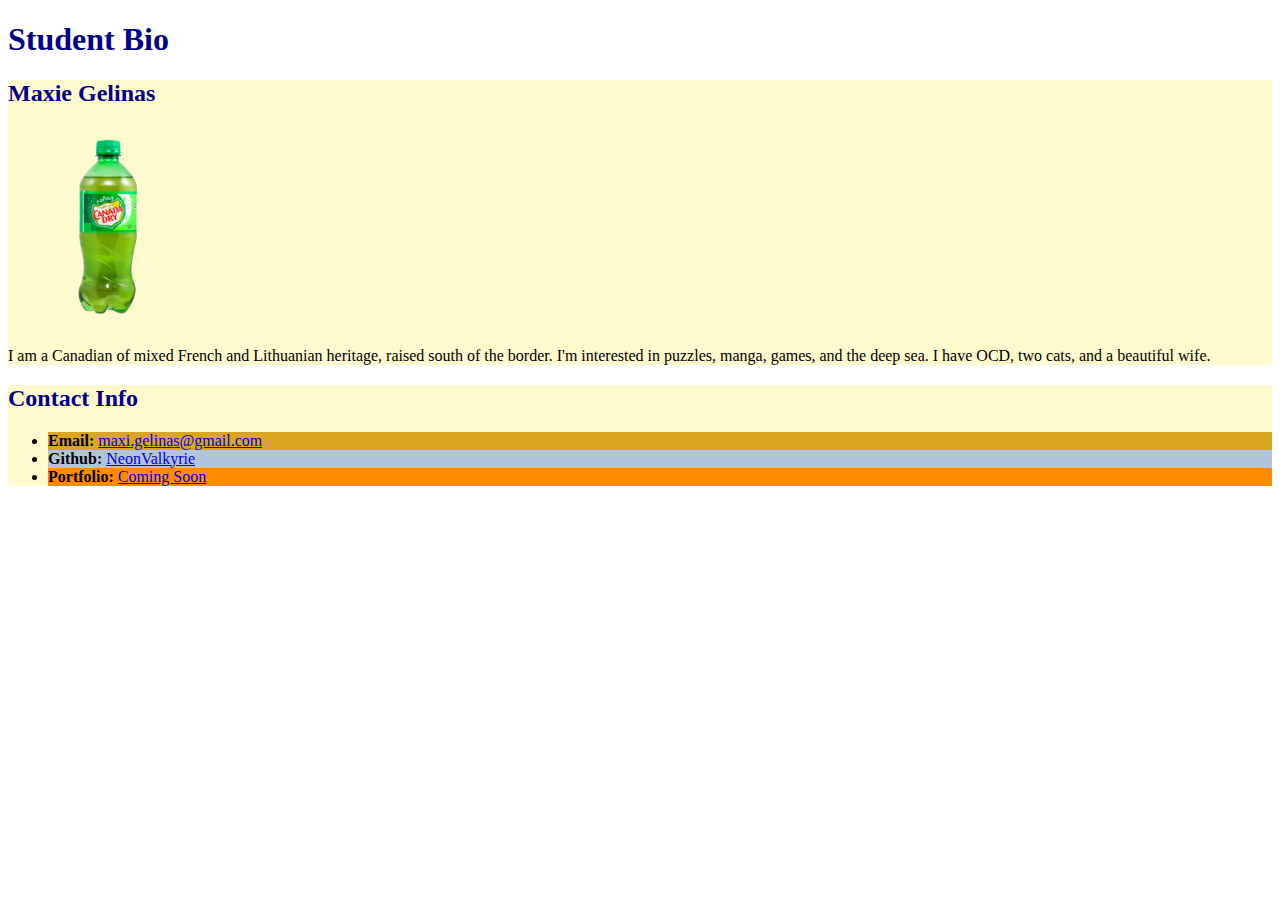
<file: activities/week-01/day-01/08-stu-attributes/index.html>
<!DOCTYPE html>
<html lang="en-US">

<head>
    <meta charset="UTC-8">
    <title>Student Bio with Attributes</title>
    <link rel="stylesheet" href="./assets/css/style.css"/>
</head>

<body>
    <!-- TODO: WRITE YOUR CODE BELOW-->
     <header>
        <h1 class="title">Student Bio</h1>
     </header>

     <section class="lesson">
        <h2 class="title" title="This is my name.">Maxie Gelinas</h2>
        <img height="200px" width="200px" src="./assets/canada_dry.png" alt="a picture of a bottle of Canada Dry."/>
        <p>I am a Canadian of mixed French and Lithuanian heritage, raised south of the border. I'm interested in puzzles, manga, games, and the deep sea. I have OCD, two cats, and a beautiful wife.</p>
     </section>

     <section class="lesson">
        <h2 class="title">Contact Info</h2>
        <ul>
            <li id="email"><strong>Email:</strong> <a href="#">maxi.gelinas@gmail.com</a></li>
            <li id="github"><strong>Github:</strong> <a href="#">NeonValkyrie</a></li>
            <li id="portfolio"><strong>Portfolio:</strong> <a href="#">Coming Soon</a></li>
        </ul>
      </section>
</body>

</html>
</file>
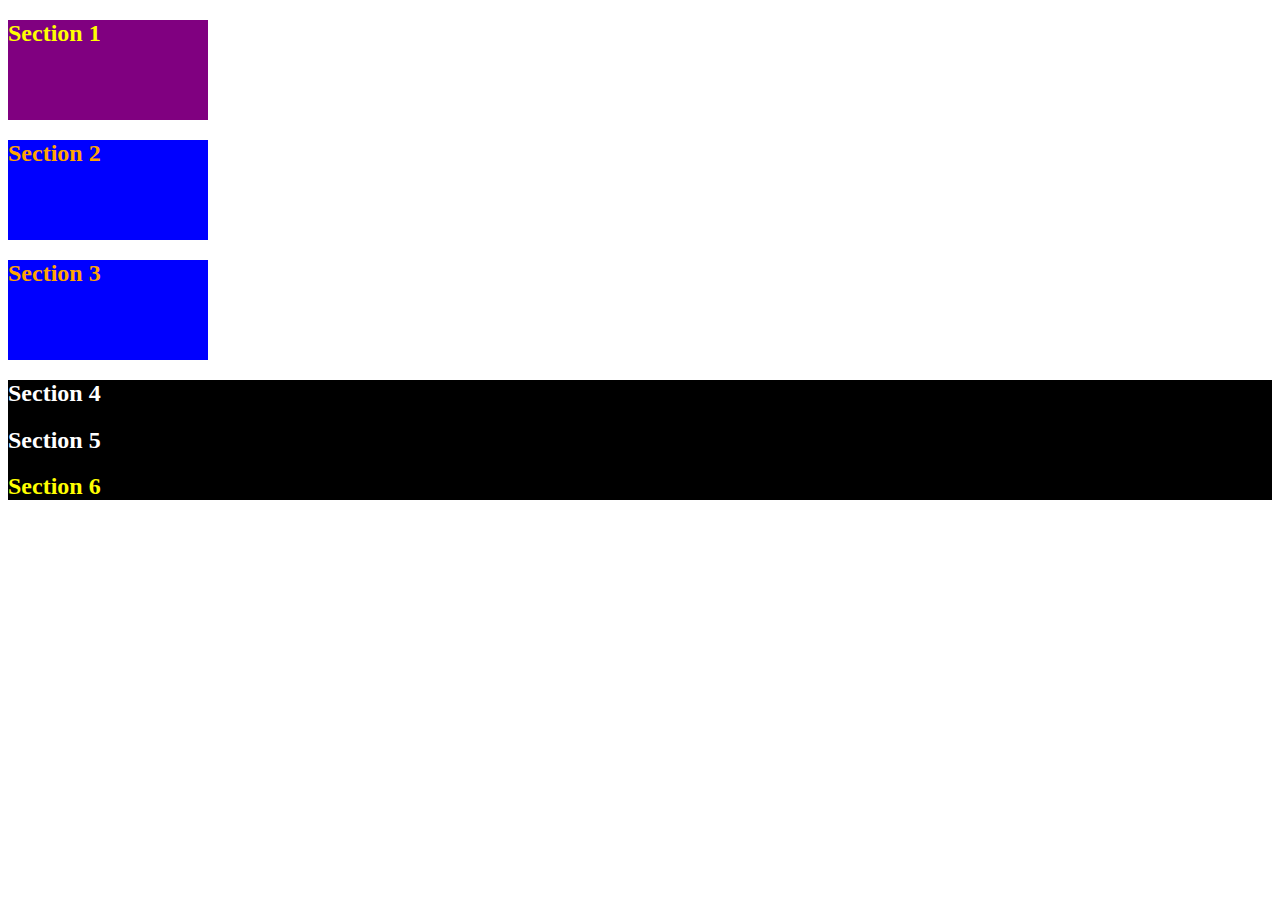
<file: activities/week-01/day-02/10-stu-css-color/index.html>
<!DOCTYPE html>
<html lang="en-US">

  <head>
    <meta charset="UTF-8">
    <title>Colors</title>
    <link rel="stylesheet" href="assets/css/style.css"/>
  </head>

  <body>
    <section class="lesson" id="section-1">
      <h2>Section 1</h2>
    </section>

    <section class="lesson section-blue">
      <h2>Section 2</h2>
    </section>

    <section class="lesson section-blue">
      <h2>Section 3</h2>
    </section>

    <div class="container">
      <section>
        <h2>Section 4</h2>
      </section>
  
      <section>
        <h2>Section 5</h2>
      </section>
  
      <section id="section-6">
        <h2>Section 6</h2>
      </section>
    </div>
  </body>

</html>
</file>
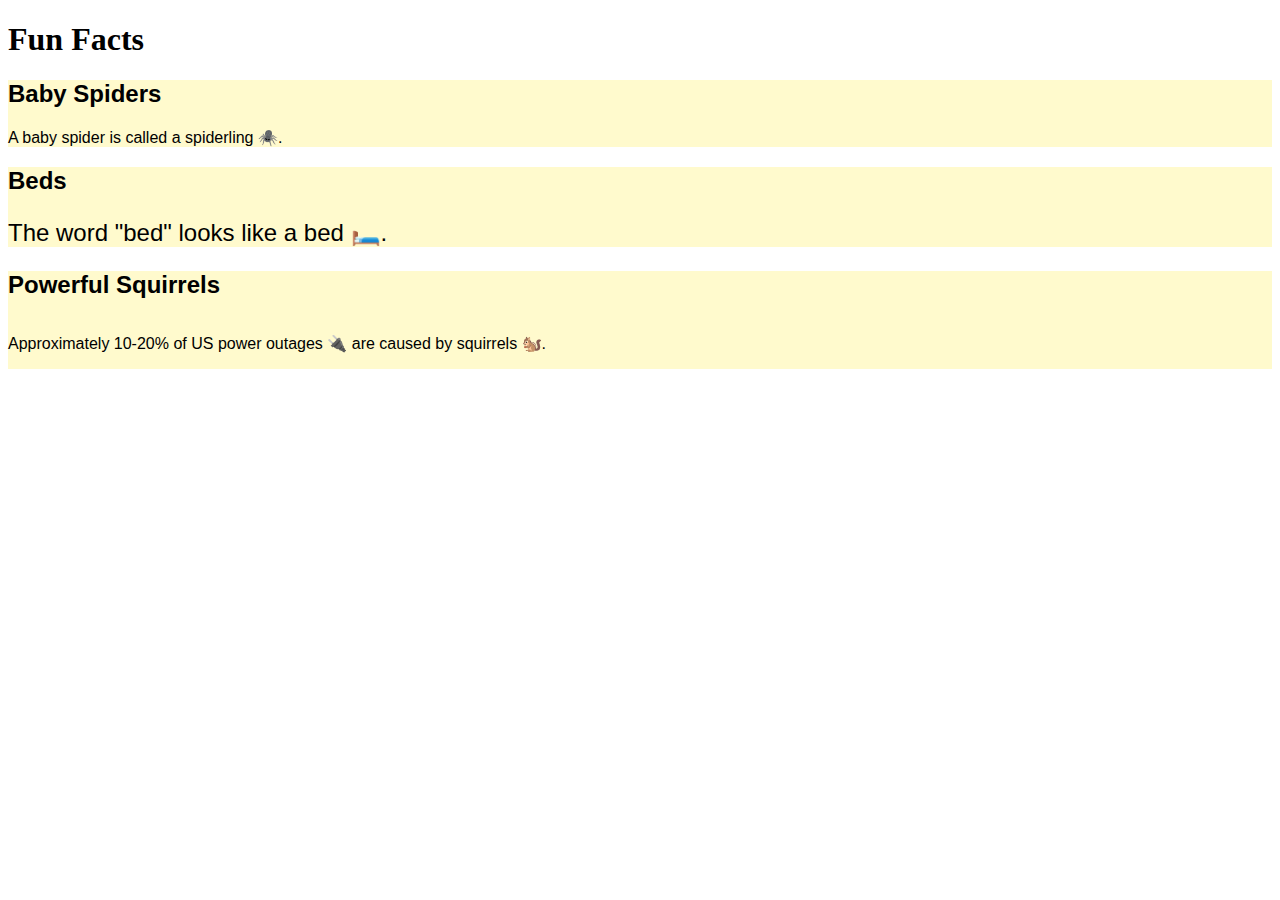
<file: activities/week-01/day-02/12-stu-css-units-font/index.html>
<!DOCTYPE html>
<html lang="en-us">

  <head>
    <meta charset="UTF-8">
    <title>Units and Fonts</title>
    <link rel="stylesheet" href="assets/css/style.css"/>
  </head>

  <body>
    <header>
      <h1>Fun Facts</h1>
    </header>

    <section class="lesson">
      <h2>Baby Spiders</h2>
      <p>A baby spider is called a spiderling 🕷️. </p>
    </section>

    <section class="lesson">
      <h2>Beds</h2>
      <p id="fact-2">The word "bed" looks like a bed 🛏️.</p>
    </section>

    <section class="lesson">
      <h2>Powerful Squirrels</h2>
      <p id="fact-3">Approximately 10-20% of US power outages 🔌 are caused by squirrels 🐿️.</p>
    </section>
  </body>

</html>
</file>
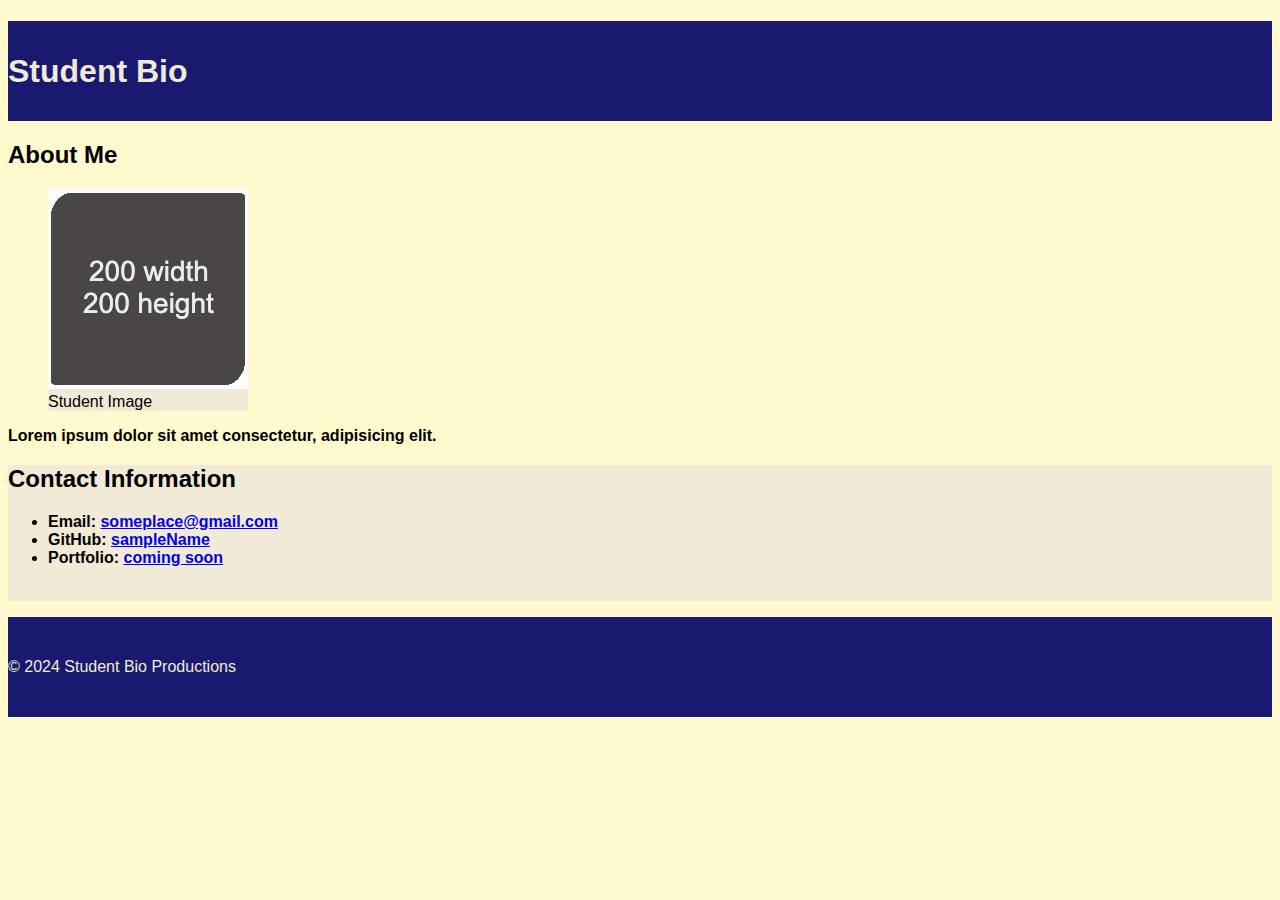
<file: activities/week-01/day-02/14-stu-css-selectors/index.html>
<!DOCTYPE html>
<html lang="en-US">
  <head>
    <meta charset="UTF-8">
    <meta name="viewport" content="width=device-width, initial-scale=1.0">
    <link rel="stylesheet" type="text/css" href="./assets/css/style.css">
    <title>CSS Selectors</title>
  </head>

  <body>
    <header>
      <h1>Student Bio</h1>
    </header>

    <main>
      <section>
        <h2>About Me</h2>
        <figure>
          <img src="./assets/images/image-1.jpg" alt="placeholder image with text reading 200 width 200 height"/>
          <figcaption>Student Image</figcaption>
        </figure>
        <p class="highlighted-text">Lorem ipsum dolor sit amet consectetur, adipisicing elit.</p>
      </section>

      <section id="contact-section">
        <h2>Contact Information</h2>
        <ul class="highlighted-text">
          <li>Email: <a href="#">someplace@gmail.com</a></li>
          <li>GitHub: <a href="#">sampleName</a></li>
          <li>Portfolio: <a href="#">coming soon</a></li>
        </ul>
        <br>
      </section>
    </main>

    <footer>
      <p>© 2024 Student Bio Productions</p>
    </footer>
  </body>

</html>
</file>
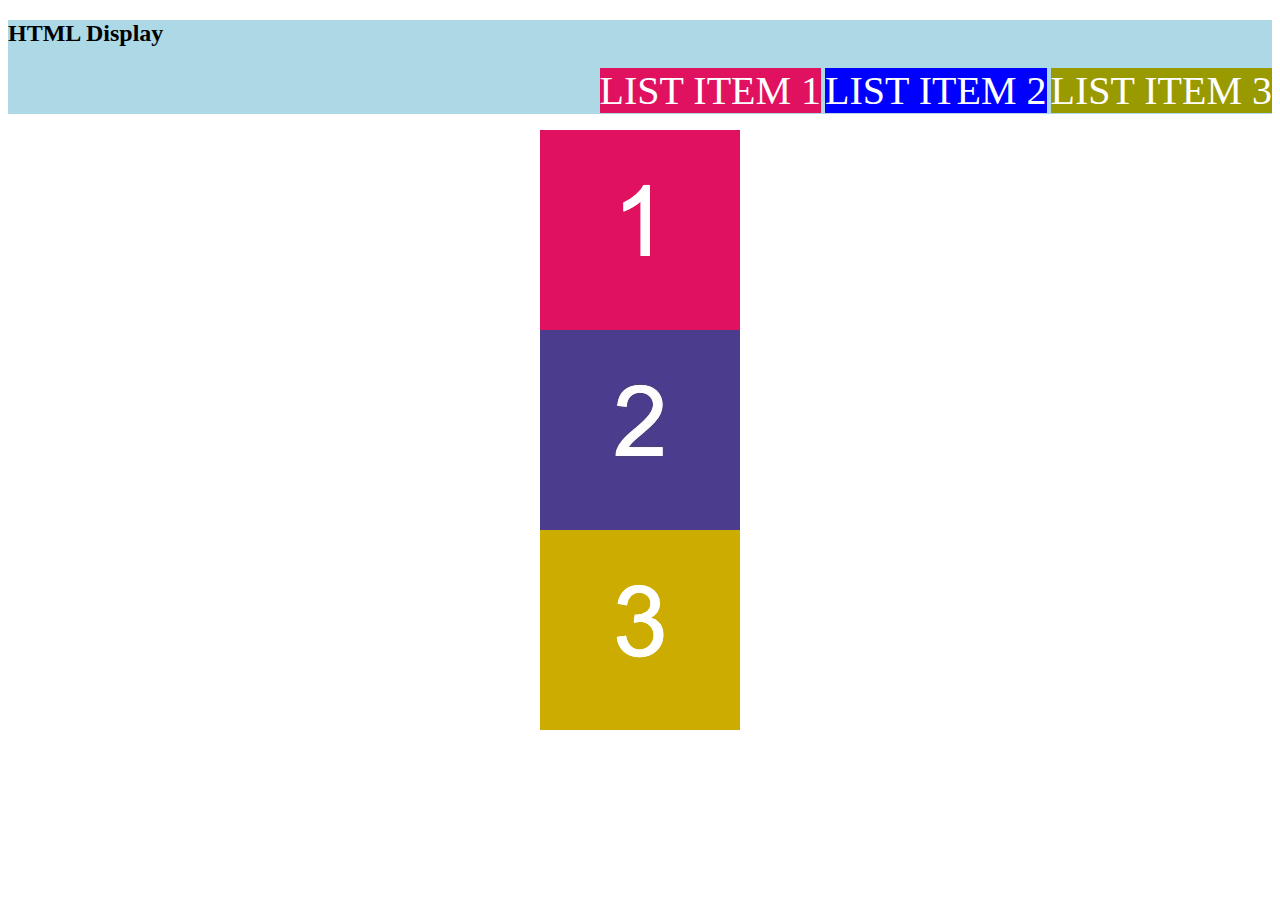
<file: activities/week-01/day-02/16-stu-html-display/index.html>
<!DOCTYPE html>
<html lang="en-US">

  <head>
    <meta charset="UTF-8">
    <title>HTML Display</title>
    <link rel="stylesheet" href="./assets/css/style.css">
  </head>

  <body>
    <header>
      <h2>HTML Display</h2>
      <nav>
        <ul>
          <li id="item-1">LIST ITEM 1</li>
          <li id="item-2">LIST ITEM 2</li>
          <li id="item-3">LIST ITEM 3</li>
        </ul>
      </nav>
    </header>
    
    <section>
      <img src="./assets/images/image-1.png" alt="box with number 1"/>
      <img src="./assets/images/image-2.png" alt="box with number 2"/> 
      <img src="./assets/images/image-3.png" alt="box with number 3"/> 
    </section>
  </body>

</html>
</file>
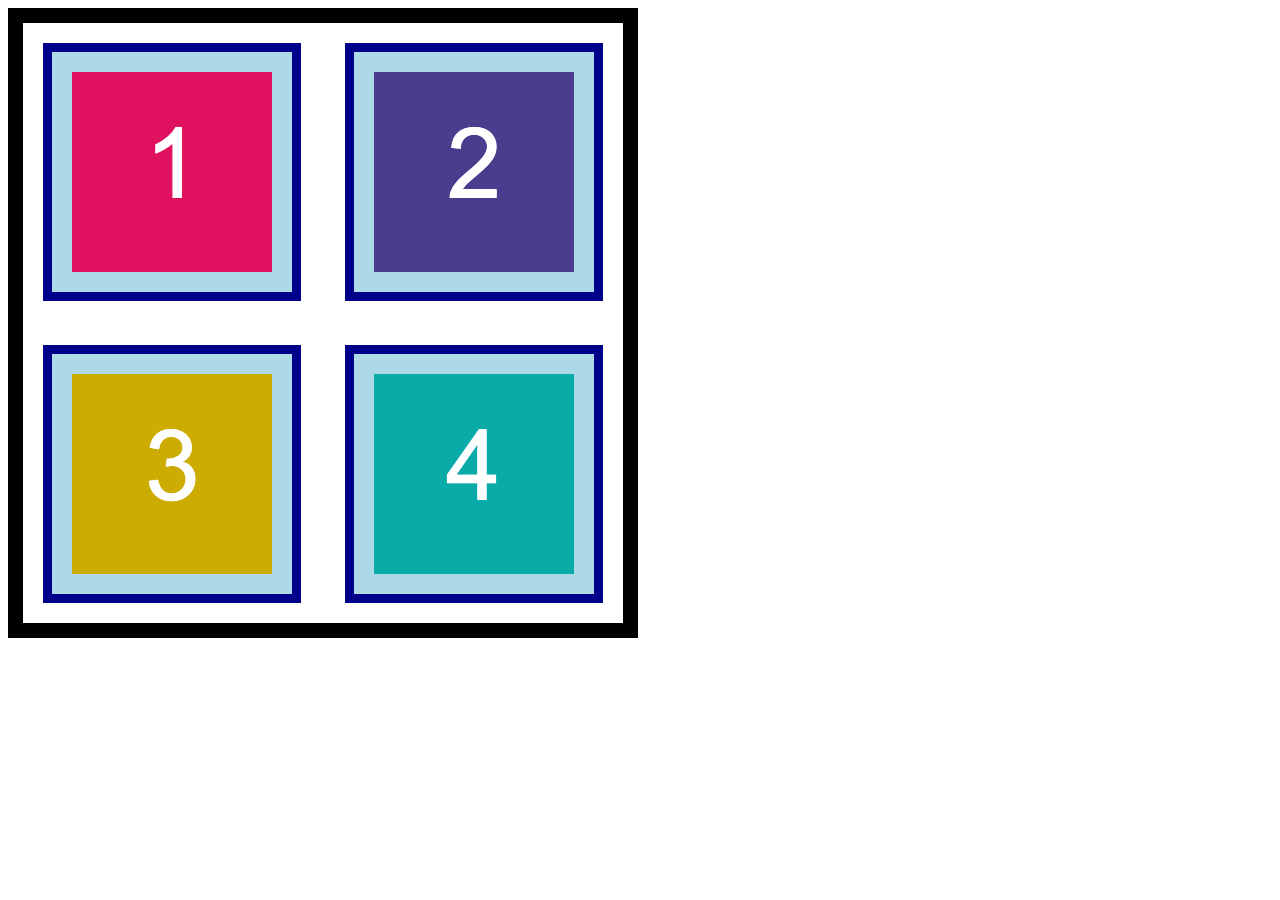
<file: activities/week-01/day-02/18-stu-css-box-model/index.html>
<!DOCTYPE html>
<html lang="en-US">

  <head>
    <meta charset="UTF-8">
    <title>HTML Box Model</title>
    <link rel="stylesheet" type="text/css" href="./assets/css/style.css">
  </head>

  <body>
    <section>
      <img src="./assets/images/image-1.png" alt="box with number 1"/>
      <img src="./assets/images/image-2.png" alt="box with number 2"/>
      <img src="./assets/images/image-3.png" alt="box with number 3"/>
      <img src="./assets/images/image-4.png" alt="box with number 4"/>
    </section>
  </body>

</html>
</file>
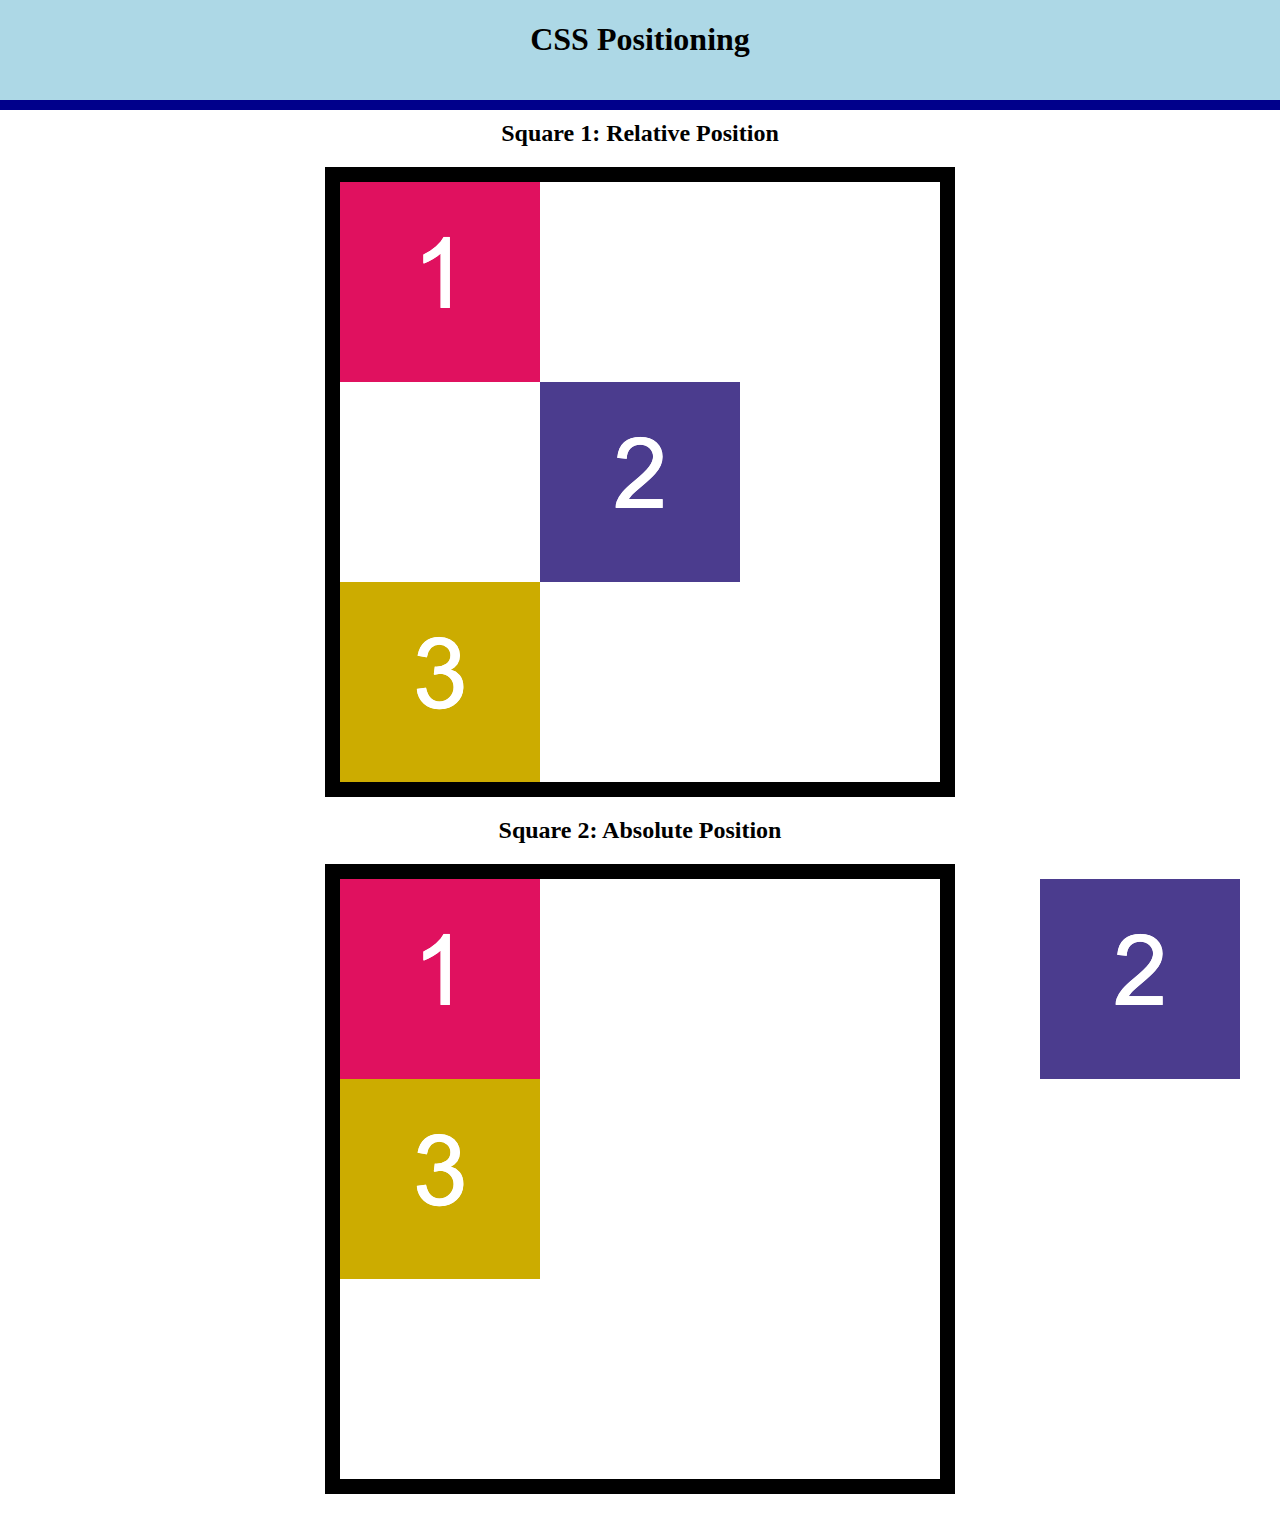
<file: activities/week-01/day-02/20-stu-css-positioning/index.html>
<!DOCTYPE html>
<html lang="en-US">

  <head>
    <meta charset="UTF-8">
    <title>CSS Positioning</title>
    <link rel="stylesheet" type="text/css" href="./assets/css/style.css">
  </head>

  <body>
    <header>
      <h1>CSS Positioning</h1>
    </header>

    <main>
      <section>
        <h2>Square 1: Relative Position</h2>
        <div class="container">
          <img src="./assets/images/image-1.png" alt="box with number 1"/>
          <img id="relative-box-2" src="./assets/images/image-2.png" alt="box with number 2"/>
          <img src="./assets/images/image-3.png" alt="box with number 3"/>
        </div>
      </section>

      <section>
        <h2>Square 2: Absolute Position</h2>
        <div class="container absolute-container">
          <img src="./assets/images/image-1.png" alt="box with number 1"/>
          <img id="absolute-box-2"src="./assets/images/image-2.png" alt="box with number 2"/>
          <img src="./assets/images/image-3.png" alt="box with number 3"/>
        </div>
      </section>
    </main>
  </body>

</html>
</file>
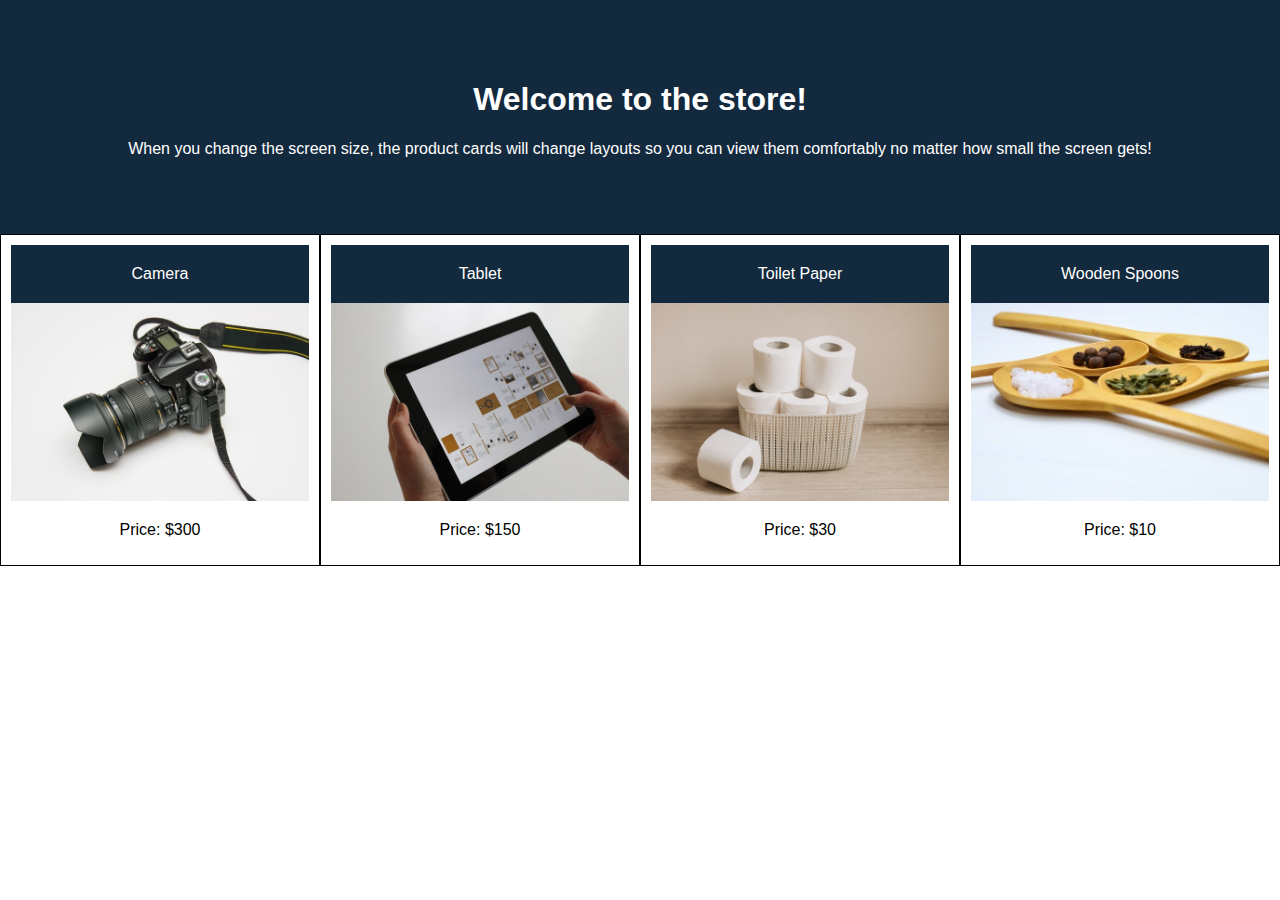
<file: activities/week-01/day-03/02-stu-media-query-screen/index.html>
<!DOCTYPE html>
<html>
  <head>
    <title>Media Query for Screen</title>
    <meta charset="UTF-8" />
    <meta name="viewport" content="width=device-width, initial-scale=1" />
    <link rel="stylesheet" type="text/css" href="./assets/css/style.css" />
  </head>
  <body>
    <header>
      <h1>Welcome to the store!</h1>
      <p>
        When you change the screen size, the product cards will change layouts
        so you can view them comfortably no matter how small the screen gets!
      </p>
    </header>

    <main>
      <section class="card">
        <header>Camera</header>
        <img src="./assets/images/camera.jpg" alt="black camera" />
        <p>Price: $300</p>
      </section>
      <section class="card">
        <header>Tablet</header>
        <img src="./assets/images/tablet.jpg" alt="tablet held in hands" />
        <p>Price: $150</p>
      </section>
      <section class="card">
        <header>Toilet Paper</header>
        <img
          src="./assets/images/toilet-paper.jpg"
          alt="rolls of toilet paper in a basket"
        />
        <p>Price: $30</p>
      </section>
      <section class="card">
        <header>Wooden Spoons</header>
        <img
          src="./assets/images/wooden-spoons.jpg"
          alt="4 wooden spoons with different seasonings"
        />
        <p>Price: $10</p>
      </section>
    </main>
  </body>
</html>
</file>
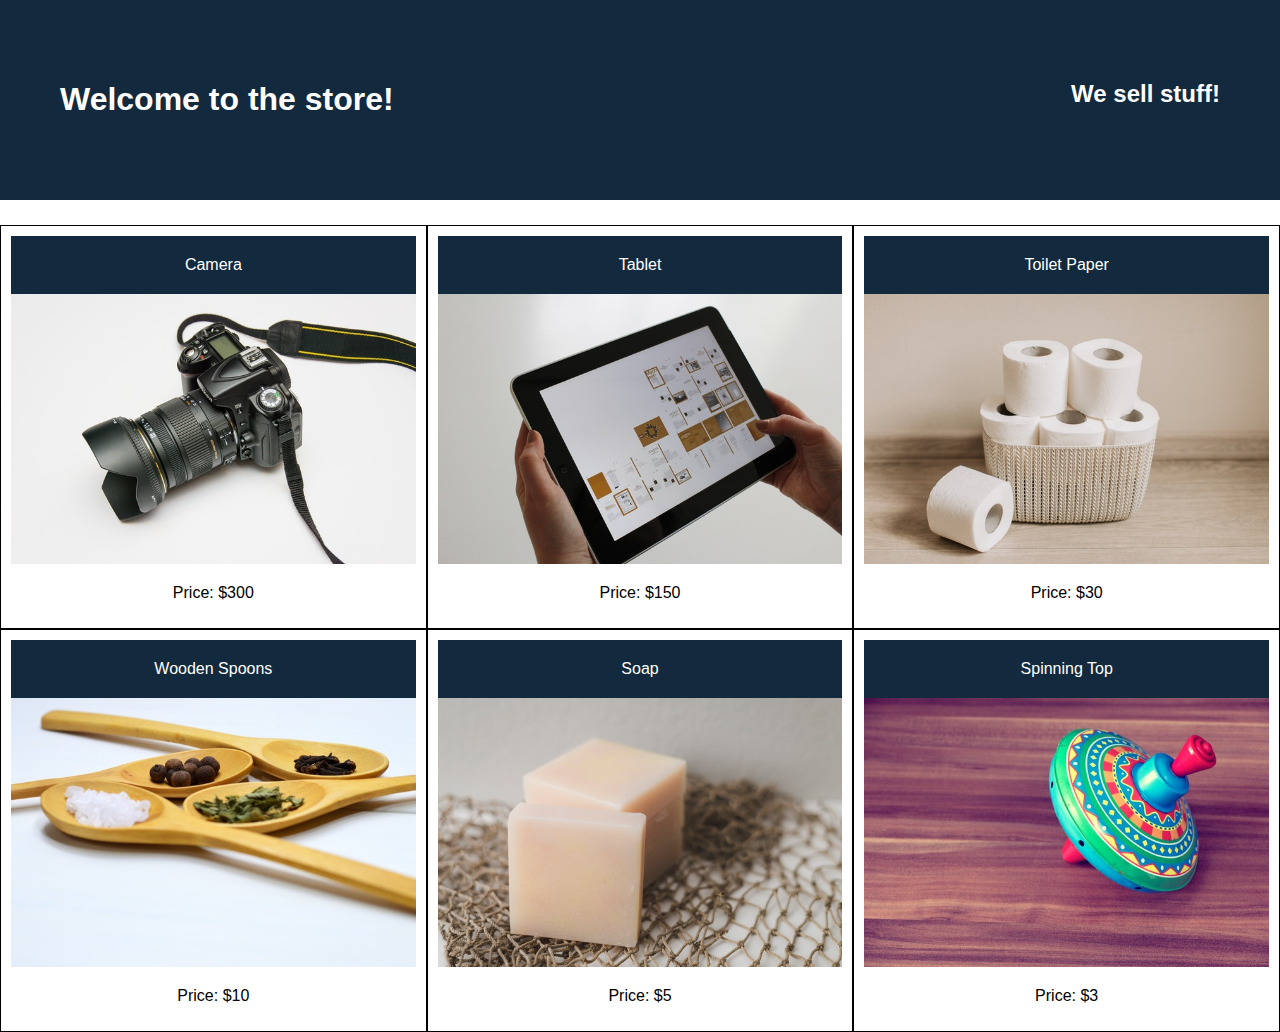
<file: activities/week-01/day-03/04-stu-flexbox-layout/index.html>
<!DOCTYPE html>
<html lang="en">

  <head>
    <title>Flexbox</title>
    <meta charset="UTF-8" />
    <meta name="viewport" content="width=device-width, initial-scale=1" />
    <link rel="stylesheet" type="text/css" href="./assets/css/style.css" />
  </head>

  <body>
    <header class="main-header">
      <h1>Welcome to the store!</h1>
      <h2>We sell stuff!</h2>
    </header>

    <main>
      <section class="card">
        <header>Camera</header>
        <img src="./assets/images/camera.jpg" alt="camera" />
        <p>Price: $300</p>
      </section>
      <section class="card">
        <header>Tablet</header>
        <img src="./assets/images/tablet.jpg" alt="tablet" />
        <p>Price: $150</p>
      </section>
      <section class="card">
        <header>Toilet Paper</header>
        <img src="./assets/images/toilet-paper.jpg" alt="toilet paper" />
        <p>Price: $30</p>
      </section>
      <section class="card">
        <header>Wooden Spoons</header>
        <img src="./assets/images/wooden-spoons.jpg" alt="wooden spoons" />
        <p>Price: $10</p>
      </section>
      <section class="card">
        <header>Soap</header>
        <img src="./assets/images/soap.jpg" alt="soap" />
        <p>Price: $5</p>
      </section>
      <section class="card">
        <header>Spinning Top</header>
        <img src="./assets/images/spinning-top.jpg" alt="spinning top" />
        <p>Price: $3</p>
      </section>
    </main>
  </body>

</html>
</file>
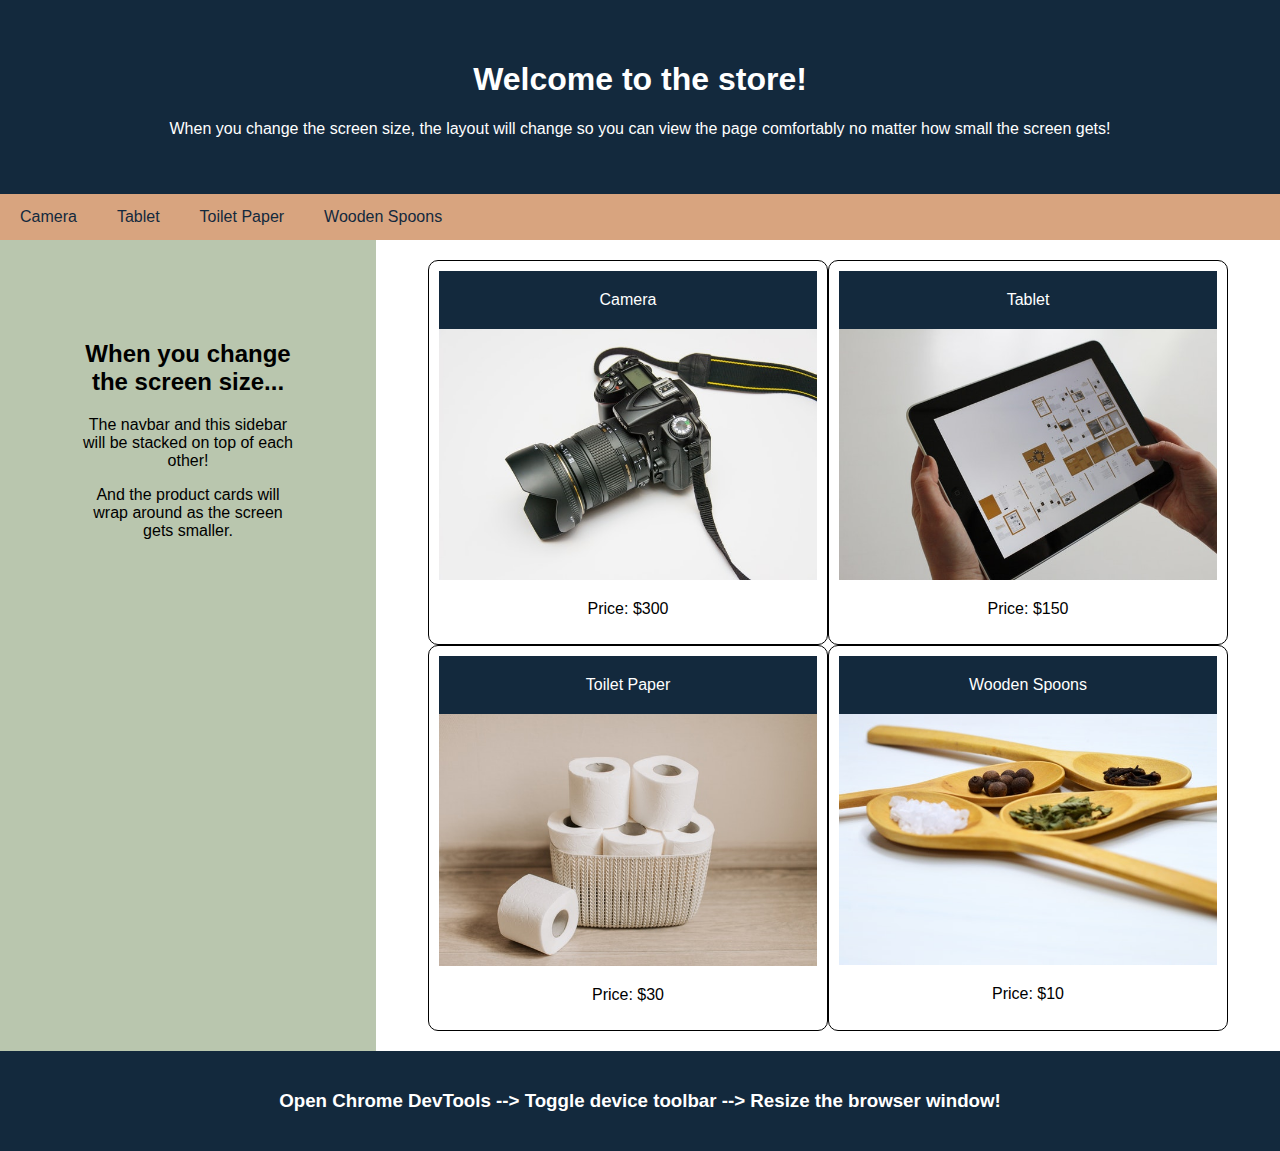
<file: activities/week-01/day-03/06-stu-responsive-design/index.html>
<!DOCTYPE html>
<html>
  <head>
    <title>Responsive Web Design</title>
    <meta charset="UTF-8" />
    <meta name="viewport" content="width=device-width, initial-scale=1" />
    <link rel="stylesheet" type="text/css" href="./assets/css/style.css" />
  </head>
  <body>
    <!-- Header -->
    <header>
      <h1>Welcome to the store!</h1>
      <p>
        When you change the screen size, the layout will change so you can view
        the page comfortably no matter how small the screen gets!
      </p>
    </header>

    <!-- Navbar -->
    <nav>
      <a href="#">Camera</a>
      <a href="#">Tablet</a>
      <a href="#">Toilet Paper</a>
      <a href="#">Wooden Spoons</a>
    </nav>

    <!-- Body -->
    <main>
      <!-- Sidebar -->
      <aside>
        <h2>When you change the screen size...</h2>
        <p>The navbar and this sidebar will be stacked on top of each other!</p>
        <p>
          And the product cards will wrap around as the screen gets smaller.
        </p>
      </aside>
      <!-- Product Cards -->
      <div class="products">
        <section class="card">
          <header>Camera</header>
          <img src="./assets/images/camera.jpg" alt="black camera" />
          <p>Price: $300</p>
        </section>
        <section class="card">
          <header>Tablet</header>
          <img src="./assets/images/tablet.jpg" alt="tablet held in hands" />
          <p>Price: $150</p>
        </section>
        <section class="card">
          <header>Toilet Paper</header>
          <img
            src="./assets/images/toilet-paper.jpg"
            alt="rolls of toilet paper in a basket"
          />
          <p>Price: $30</p>
        </section>
        <section class="card">
          <header>Wooden Spoons</header>
          <img
            src="./assets/images/wooden-spoons.jpg"
            alt="4 wooden spoons with different seasonings"
          />
          <p>Price: $10</p>
        </section>
      </div>
    </main>

    <!-- Footer -->
    <footer>
      <h3>
        Open Chrome DevTools --> Toggle device toolbar --> Resize the browser
        window!
      </h3>
    </footer>
  </body>
</html>
</file>
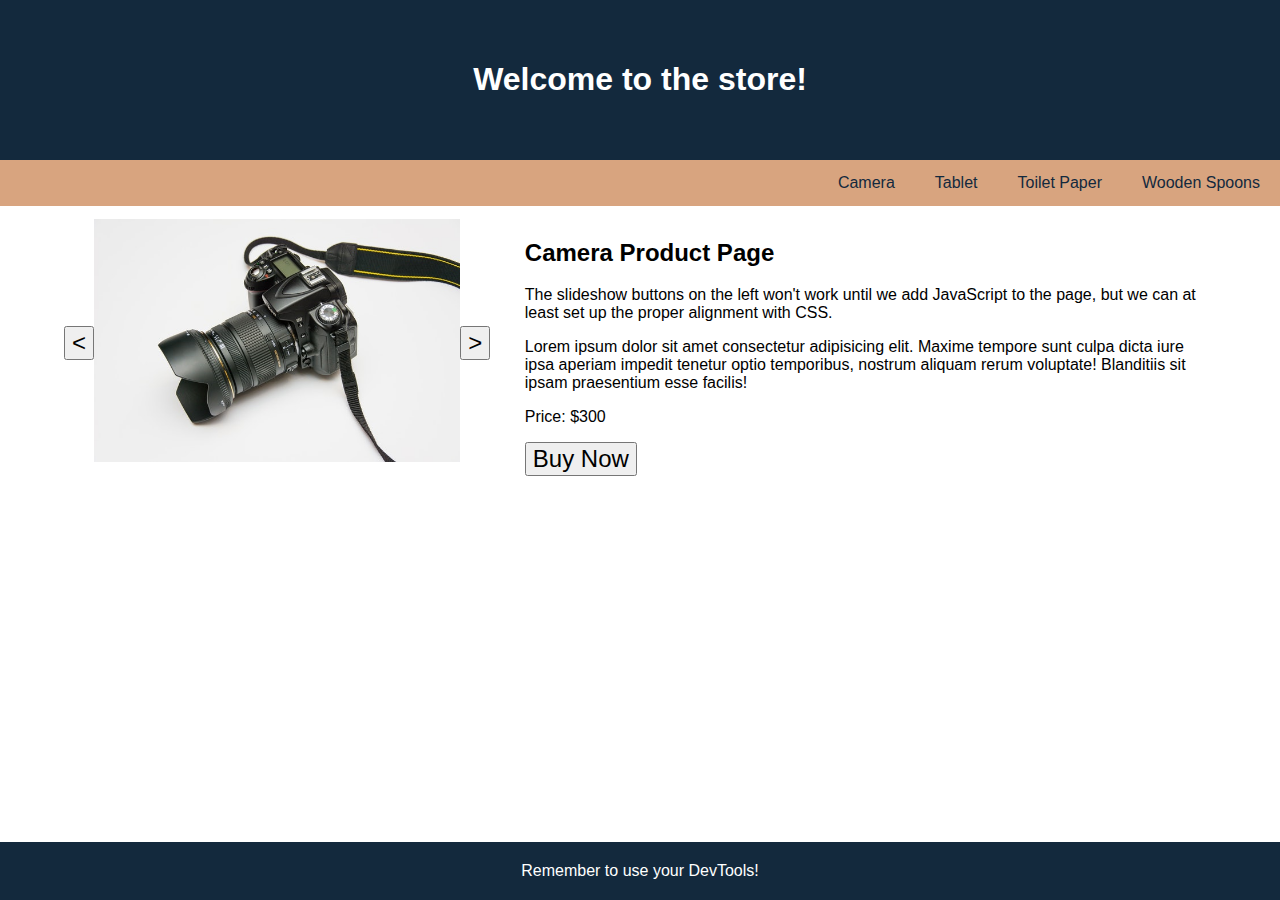
<file: activities/week-01/day-03/08-stu-flexbox-placement/index.html>
<!DOCTYPE html>
<html lang="en">

  <head>
    <title>Flexbox Alignment</title>
    <meta charset="UTF-8" />
    <meta name="viewport" content="width=device-width, initial-scale=1" />
    <link rel="stylesheet" type="text/css" href="./assets/css/style.css" />
  </head>

  <body>
    <header>
      <h1>Welcome to the store!</h1>
    </header>

    <nav>
      <a href="#">Camera</a>
      <a href="#">Tablet</a>
      <a href="#">Toilet Paper</a>
      <a href="#">Wooden Spoons</a>
    </nav>

    <main>
      <section class="product">
        <div class="product-slideshow">
          <button>&lt;</button>
          <!-- Wrap the image in a div to avoid weird flexbox behavior -->
          <div>
            <img class="product-image" src="./assets/images/camera.jpg" alt="camera" />
          </div>
          <button>&gt;</button>
        </div>
        <div class="product-details">
          <h2>Camera Product Page</h2>
          <p>The slideshow buttons on the left won't work until we add JavaScript to the page, but we can at least set up the proper alignment with CSS.</p>
          <p>Lorem ipsum dolor sit amet consectetur adipisicing elit. Maxime tempore sunt culpa dicta iure ipsa aperiam impedit tenetur optio temporibus, nostrum aliquam rerum voluptate! Blanditiis sit ipsam praesentium esse facilis!</p>
          <p>Price: $300</p>
          <p>
            <button>Buy Now</button>
          </p>
        </div>
      </section>
    </main>

    <footer>
      Remember to use your DevTools!
    </footer>
  </body>

</html>
</file>
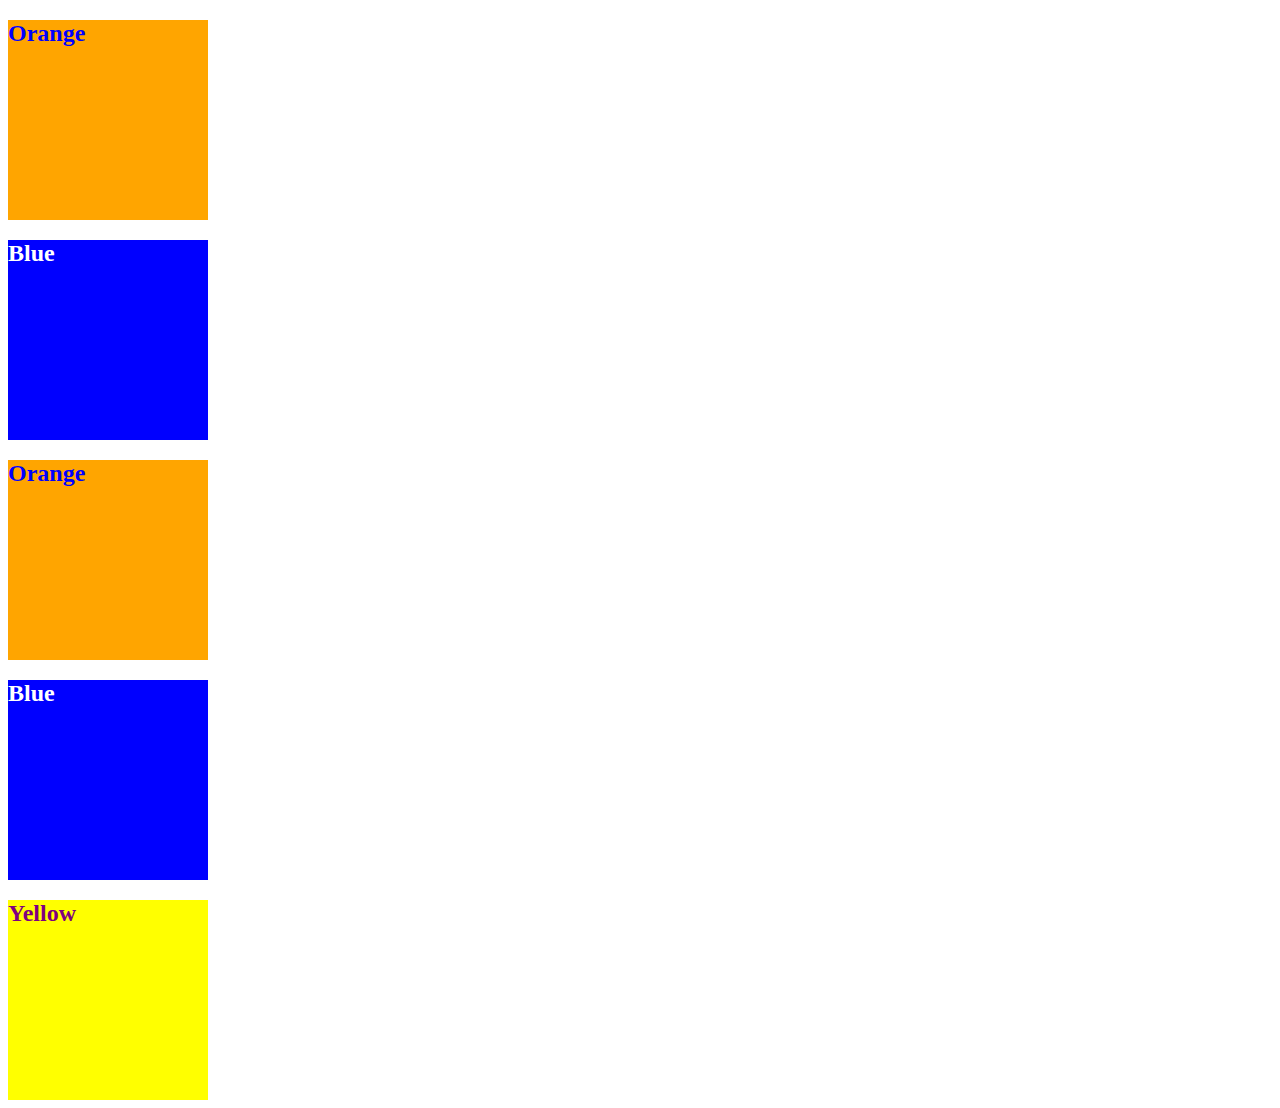
<file: source/week-01/day-02/09-Ins_CSS-color/index.html>
<!DOCTYPE html>
<html lang="en-US">
  <head>
    <meta charset="UTF-8">
    <meta name="viewport" content="width=device-width, initial-scale=1.0">
    <!-- The href attribute points to the relative path of the stylesheet-->
    <link rel="stylesheet" href="./assets/css/style.css">
    <title>Color</title>
  </head>

  <body>
    <!--Class attributes added for styling -->
    <section class="box box-orange">
      <h2>Orange</h2>
    </section>

    <section class="box box-blue">
      <h2>Blue</h2>
    </section>

    <section class="box box-orange">
      <h2>Orange</h2>
    </section>
   
    <section class="box box-blue">
      <h2>Blue</h2>
    </section>

    <!--id attribute added for styling-->
    <section class="box" id="box-yellow">
      <h2>Yellow</h2>
    </section>
  </body>

</html>
</file>
<file: activities/week-01/day-01/08-stu-attributes/assets/css/style.css>
.lesson {
    background-color: lemonchiffon;
}

.title {
    color: darkblue;
}

#email {
    background-color: goldenrod;
}

#github {
    background-color: lightsteelblue;
}

#portfolio {
    background-color: darkorange;
}
</file>
<file: activities/week-01/day-02/10-stu-css-color/assets/css/style.css>
.lesson {
    width: 200px;
    height: 100px;
  }
  
.section-blue {
  color: #ffa500;
  background-color: #0000FF;

}
  
.container {
  color: white;
  background-color: black;

}

#section-1 {
  color: yellow;
  background-color: purple;

}

#section-6 {
  color: yellow;

}
</file>
<file: activities/week-01/day-02/12-stu-css-units-font/assets/css/style.css>
/* TODO: Add typography */
.lesson {
    background-color: #fffacd;
    font-family: "Lucida Sans Unicode", "Lucida Grande", sans-serif;
}

/* Fact 1 */
#fact-1 {
  font-weight: bolder;
}

/* TODO: Fact 2 */
#fact-2 {
  font-size: 24px;

}

/* TODO: Fact 3 */
#fact-3 {
  line-height: 50px;
  
}
</file>
<file: activities/week-01/day-02/14-stu-css-selectors/assets/css/style.css>
/* Universal Selector - applies to all elements on the page */
* {
    font-family: "Lucida Sans Unicode", "Lucida Grande", sans-serif;
  }

/* Element Selector - applies to all elements of a particular type, ex. body */
body {
  background-color: lemonchiffon;
}

header,
footer {
  width: 100%;
  height: 100px;
  line-height: 100px;
  color: #f0ead6;
  background-color: #191970;
}

figure {
  width: 200px;
  background-color: #f0ead6;
}

/* Class Selector - applies to all elements of a particular class. Intended for a group of elements sharing a common relevance. */
.highlighted-text {
  font-weight: bolder;
}

/* ID Selector - applies to all elements with a particular ID. Intended for single unique elements. */
#contact-section {
  background-color: #f0ead6;
}
</file>
<file: activities/week-01/day-02/16-stu-html-display/assets/css/style.css>
header {
  width: 100%;
  background-color: lightblue;
}

h2 {
  text-align: left;
}

ul {
  text-align: right;
  color: #ffffff;
}

/* List items in navigation bar */
li {
  display: inline;
  list-style-type: none;
  font-size: 40px;
}

/* Boxes */
img {
  display: block;
  margin: 0 auto;
}

#item-1 {
  background-color: #e0115f;
}

#item-2 {
  background-color: #0000ff;
}

#item-3 {
  background-color: #999900;
}
</file>
<file: activities/week-01/day-02/18-stu-css-box-model/assets/css/style.css>
section {
  width: 600px;
  height: 600px;
  text-align: center;
  border: 15px solid black;
}

img {
  width: 200px;
  height: 200px;
  background-color: lightblue;
  margin: 20px;
  padding: 20px;
  border: 9px solid darkblue;
}
</file>
<file: activities/week-01/day-02/20-stu-css-positioning/assets/css/style.css>
body {
  position: relative;
  margin: 0;
  padding: 0;
}

main {
  padding-top: 100px;
}

h1,
h2,
h3 {
  text-align: center;
}

img {
  display: block;
}

header {
  position: fixed;
  top: 0;
  z-index: 2;
  width: 100%;
  height: 100px;
  border-bottom: 10px solid darkblue;
  background-color: lightblue;
}

/* Square 1 and 2 */
.container {
  width: 600px;
  height: 600px;
  margin: 20px auto;
  border: 15px solid black;
}

/* Square 2 */
.absolute-container {
  position: relative;
}

/* Box 2 in Square 1 */
#relative-box-2 {
  position: relative;
  left: 200px;
  
}

/* Box 2 in Square 2 */
#absolute-box-2 {
  position: absolute;
  top: 0px;
  left: 700px;
}
</file>
<file: activities/week-01/day-03/02-stu-media-query-screen/assets/css/style.css>
* {
  box-sizing: border-box;
}

body {
  font-family: Arial;
  margin: 0;
}

header {
  padding: 60px;
  text-align: center;
  background: #13293d;
  color: #fff;
}

.card {
  border-style: solid;
  border-width: 1px;
  padding: 10px;
  float: left;
  width: 25%;
}

.card header {
  padding: 20px;
}

.card p {
  text-align: center;
}

.card img {
  width: 100%;
}

@media screen and (max-width: 992px) {
  .card {
    width: 50%;
  }

  header {
    background-color:palegoldenrod;
  }
}

@media screen and (max-width: 768px) {
  .card {
    width: 100%;
  }

  header {
    background-color: lightcoral;
  }
}
/* TODO: Use media query to change the width of the cards so they split into two columns at 992px or smaller*/

/* TODO: Use media query to change the width of the cards so they are stacked on top of each other at 768px or smaller */
</file>
<file: activities/week-01/day-03/04-stu-flexbox-layout/assets/css/style.css>
* {
  box-sizing: border-box;
}

body {
  font-family: Arial;
  margin: 0;
}

main {
  display: flex;
  flex-wrap: wrap;
  margin-top: 2%;
}

.main-header {
  display: flex;
  flex-wrap: wrap;
  justify-content: space-between;
  padding: 60px;
  background: #13293d;
  color: #fff;
}

.card {
  flex: 1 0 0;
  padding: 10px;
  text-align: center;
  border-style: solid;
  border-width: 1px;
}

.card header {
  padding: 20px;
  background: #13293d;
  color: #fff;
}

.card img {
  width: 100%;
  /* The client insists that images be at least 400px */
  min-width: 400px;
}
</file>
<file: activities/week-01/day-03/06-stu-responsive-design/assets/css/style.css>
* {
  box-sizing: border-box;
}

body {
  font-family: Arial;
  margin: 0;
}

header {
  padding: 40px;
  text-align: center;
  background: #13293d;
  color: #fff;
}

/* 
What happens when we set the display property to flex? 
Setting the display property to flex turns the container into a flexbox, making it flexible. This allows it to respond dynamically based on the size of the screen.
*/
nav {
  display: flex;
  background-color: #d8a47f;
}

nav a {
  color: #13293d;
  padding: 14px 20px;
  text-decoration: none;
  text-align: center;
}

/* 
What is the flex-wrap property? 
The flex-wrap property specifies whether flex items wrap or do not wrap.
*/
main {
  display: flex;
  flex-wrap: wrap;
}

aside {
  flex: 1;
  background-color: #b9c6ae;
  padding: 80px;
  text-align: center;
}


footer {
  padding: 20px;
  text-align: center;
  background: #13293d;
  color: #fff;
}

/* 
What does the justify-content property do? 
TODO: Write your answer here 
*/
.products {
  flex: 4;
  background-color: #fff;
  padding: 20px;
  display: flex;
  flex-wrap: wrap;
  justify-content: center;
}

/* 
What is the flex property a shorthand property for?
What is it doing here? 
TODO: Write your answer here 
*/
.card {
  border-style: solid;
  border-width: 1px;
  border-radius: 10px;
  padding: 10px;
  flex: 0 0 400px;
}

.card header {
  padding: 20px;
}

.card p {
  text-align: center;
}

.card img {
  width: 100%;
}

/* 
What does the flex-direction property define?
What is it doing here? 
TODO: Write your answer here 
*/
@media screen and (max-width: 768px) {
  main,
  nav {
    flex-direction: column;
  }
}
</file>
<file: activities/week-01/day-03/08-stu-flexbox-placement/assets/css/style.css>
* {
  box-sizing: border-box;
}

body {
  font-family: Arial;
  margin: 0;
  display: flex;
  flex-direction: column;
  min-height: 100vh;
  justify-content: flex-start;
}

header {
  padding: 40px;
  text-align: center;
  background: #13293d;
  color: #fff;
}

nav {
  display: flex;
  justify-content: flex-end;
  background-color: #d8a47f;
}

nav a {
  color: #13293d;
  padding: 14px 20px;
  text-decoration: none;
  text-align: center;
}

footer {
  padding: 20px;
  text-align: center;
  background: #13293d;
  color: #fff;
  margin-top: auto;
}

.product {
  display: flex;
  align-items: flex-start;
  width: 90%;
  margin: 1% auto;
}

.product button {
  font-size: 150%;
}

.product-slideshow {
  display: flex;
  align-items:center;
}

.product-image {
  width: 100%;
}

.product-details {
  margin-left: 3%;
  flex: 0 0 60%;
}

@media screen and (max-width: 768px) {
  main,
  nav,
  .product {
    flex-direction: column;
  }

  .product-slideshow button {
    /* Removes the slideshow buttons from the document flow */
    display: none;
  }

  .product-details {
    margin-left: 0;
  }
}
</file>
<file: source/week-01/day-02/09-Ins_CSS-color/assets/css/style.css>
.box {
  /*Sets the height and width of the section */
  width: 200px;
  height: 200px
}

.box-blue {
  /* Sets font color */
  color: white;
  /* Sets background color */
  background-color: #0000ff;
}

.box-orange {
  /* Uses hex codes to define color */
  color: #0000ff;
  background-color: #ffa500;
}

#box-yellow {
  /* Uses predefined colors to define color */
  color: purple;
  background-color: yellow;
};
</file>
